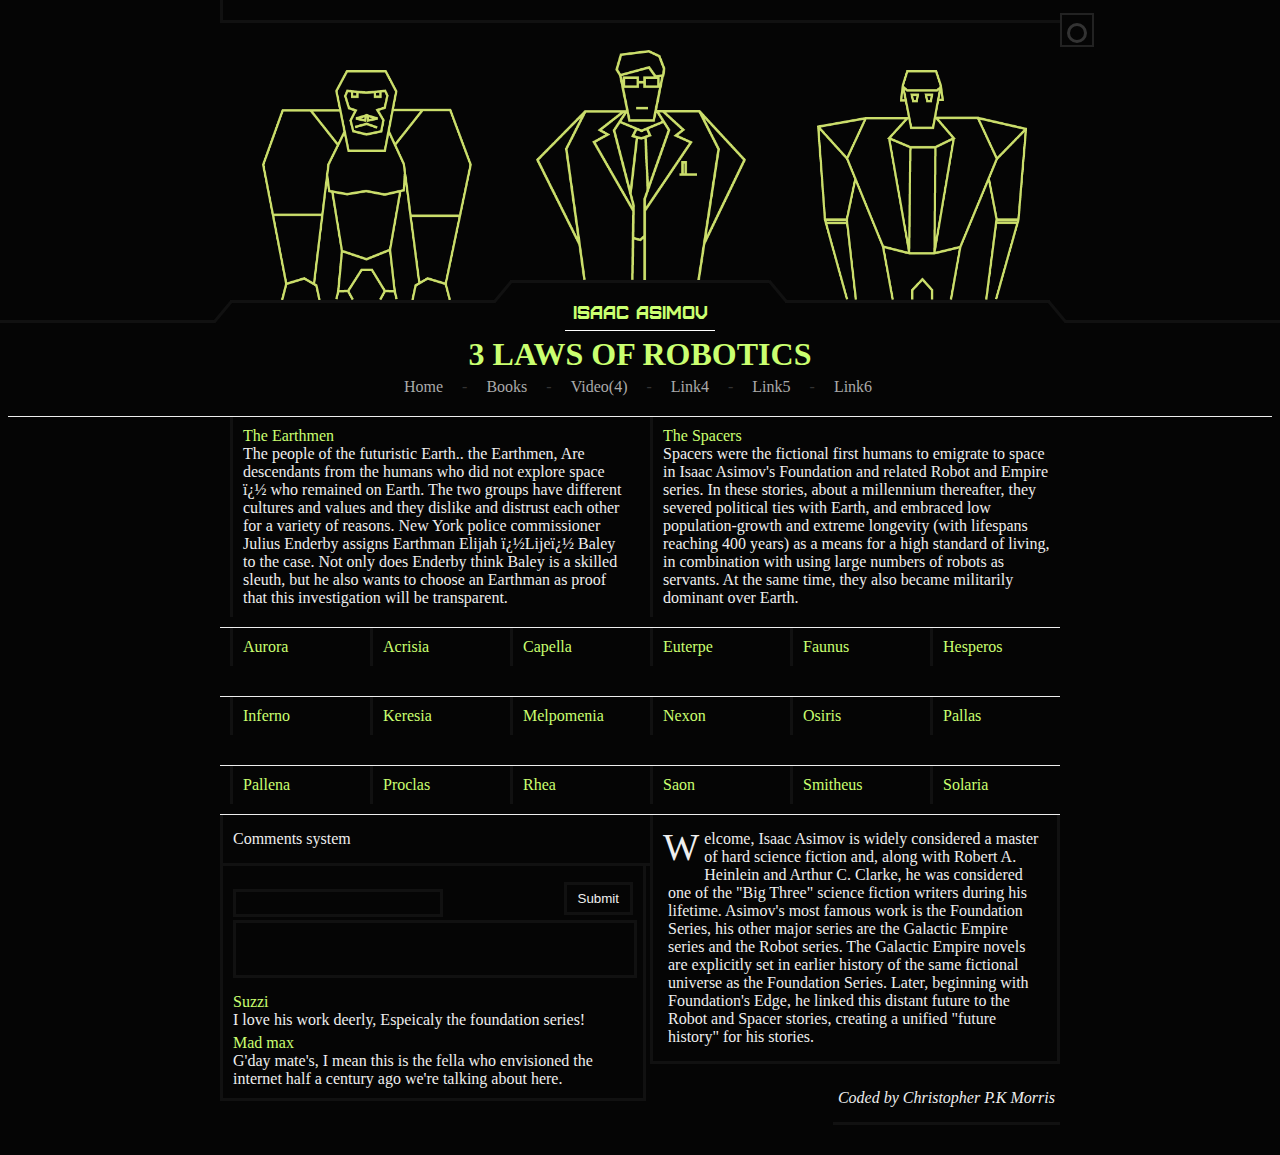
<file: index.html>
<!DOCTYPE html> <!-- we are using HTML5 -->
<html>
<head>
    <title>
    Project Asimov alternative
    </title>

	<!--furore font face link and additional styles start-->
	    <link rel="stylesheet" href="Furore-fontfacekit/stylesheet.css" type="text/css" charset="utf-8"/>

	    <style type="text/css" media="screen">
		h1.fontface {font: 60px/68px 'FuroreRegular', Arial, sans-serif;letter-spacing: 0;}

		p.style1 {font: 18px/27px 'FuroreRegular', Arial, sans-serif;}
	    </style>
	<!--furore font face link and additional styles end-->

    <link href="asimov_stylesheet.css" rel="stylesheet" type="text/css" />

   <script src="asimov-script.js"> </script> <!--external script file link-->

</head>



<body> <!--onload="canvExp()"-->



    <div id="holder">


	<!--insert-->
	 <div id="holder">







  <div id="laws-container-monument">
  <div id="top-pole"> </div>
    <div id="button-icon">
    <button type="button" id="laws-button" onclick="printLaws()">
    </button>
  </div>

        <div id="lawsPrinter">
		    <div id="lawsPrint1"> </div>
			 <div id="lawsPrint2"> </div>
			  <div id="lawsPrint3"> </div>
<!-- A laws description / DOM onclick event will appear inside this division. -->


	    </div>






  <div id="illustrations-holder">


  <!--Canvas practise
  <canvas id="practise" width="600px" height="600px" style="border:2px solid #caff90">
 Not supported.
  </canvas>

 Canvas practise-->



  <!--absolutely positioned bridges-->


 <div id="bridge-left1"> </div>
  <div id="bridge-left2"> </div>
   <div id="bridge-left3"> </div>
    <div id="bridge-right1"> </div>
     <div id="bridge-right2"> </div>
	   <div id="bridge-right3"> </div>






  <!--absolutely positioned bridges-->



	            <div id="laws-image1">


				 <img id="domImage1" src="gorilla.png" />
				</div>

			    <div id="laws-image2">
				 <img id="domImage2" src="scientist.png" />
				</div>

				 <div id="laws-image3">

			       <img id="domImage3" src="robot.png"  />
				</div>

     <div id="clear"> </div>

  </div>





          <div id="clear"> </div>
  </div>






 </div> <!--holder-->
 <!--insert end-->

















    <div id="asimov-relative">

      <p class="style1"> Isaac Asimov
	  <!-- <span id="symbol"><[' ']></span> -->
	  </p>
	  <div id="asimov-absolute"> </div>
	</div>


      <h1> 3 LAWS OF ROBOTICS </h1>

	 <div id="ui">
	 <ul>
	   <li> <a href="index.html"> Home  </a>  </li>
	   <li> <span class="indents"> - </span></li>
	   <li> <a href="books.html"> Books </a>  </li>
	   <li> <span class="indents"> - </span> </li>
	   <li>  <a href="video.html"> Video(4) </a>  </li>
	    <li> <span class="indents"> - </span> </li>
	     <li>  <a href="#"><!-- Wiki --> Link4</a>  </li>
	    <li> <span class="indents"> - </span> </li>
	   <li>  <a href="#"> <!--Quotes--> Link5 </a>  </li>
	    <li> <span class="indents"> - </span> </li>
	   <li>  <a href="#"> <!--Quotes--> Link6 </a>  </li>
	 </ul>

	 </div>






 </div> <!--holder-->


<div id="laws-container">


  <div id="laws-center">

    <div id="laws-holder-races">
         <div id="laws">
             <p>
	             <span class="green">The Earthmen</span> </br>
		        The people of the futuristic Earth..  the Earthmen, Are descendants from the humans who did not explore space � who remained on Earth. The two groups have different cultures and values and they dislike and distrust each other for a variety of reasons.  New York police commissioner Julius Enderby assigns Earthman Elijah �Lije� Baley to the case. Not only does Enderby think Baley is a skilled sleuth, but he also wants to choose an Earthman as proof that this investigation will be transparent.
		     </p>
	     </div>

	</div>

    <div id="laws-holder-races">
	     <div id="laws">
             <p>
			     <span class="green">The Spacers</span> </br>
		     Spacers were the fictional first humans to emigrate to space in Isaac Asimov's Foundation and related Robot and Empire series. In these stories, about a millennium thereafter, they severed political ties with Earth, and embraced low population-growth and extreme longevity (with lifespans reaching 400 years) as a means for a high standard of living, in combination with using large numbers of robots as servants. At the same time, they also became militarily dominant over Earth.

		     </p>
	     </div>

    </div>

  </div><!--end of laws-center-->


		<div id="clear"> </div>
</div>






 </div> <!--holder-->





    <div id="content">

		      <div id="laws-holder-books">
         <div id="laws">
             <p>
	             <span class="green">Aurora</span>
		     </p>
	     </div>

	</div>

    <div id="laws-holder-books">
	     <div id="laws">
             <p>
			     <span class="green">Acrisia</span>
		     </p>
	     </div>

    </div>


	<div id="laws-holder-books">
		 <div id="laws">
             <p>
			     <span class="green">Capella</span>
		     </p>
         </div>

	</div>


    <div id="laws-holder-books">
		 <div id="laws">
             <p>
			     <span class="green">Euterpe</span>
		     </p>
         </div>

	</div>

	<div id="laws-holder-books">
		 <div id="laws">
             <p>
			     <span class="green">Faunus</span>
		     </p>
         </div>

	</div>

	<div id="laws-holder-books">
		 <div id="laws">
             <p>
			     <span class="green">Hesperos</span>
		     </p>
         </div>

	</div>









		  <div id="clear"> </div>


     </div> <!--content end-->







	     <div id="content">

		      <div id="laws-holder-books">
         <div id="laws">
             <p>
	             <span class="green">Inferno</span>
		     </p>
	     </div>

	</div>

    <div id="laws-holder-books">
	     <div id="laws">
             <p>
			     <span class="green">Keresia</span>
		     </p>
	     </div>

    </div>


	<div id="laws-holder-books">
		 <div id="laws">
             <p>
			     <span class="green">Melpomenia</span>
		     </p>
         </div>

	</div>


    <div id="laws-holder-books">
		 <div id="laws">
             <p>
			     <span class="green">Nexon</span>
		     </p>
         </div>

	</div>

	<div id="laws-holder-books">
		 <div id="laws">
             <p>
			     <span class="green">Osiris</span>
		     </p>
         </div>

	</div>

	<div id="laws-holder-books">
		 <div id="laws">
             <p>
			     <span class="green">Pallas</span>
		     </p>
         </div>

	</div>









		  <div id="clear"> </div>


     </div> <!--content end-->








	  <div id="content">

		      <div id="laws-holder-books">
         <div id="laws">
             <p>
	             <span class="green">Pallena</span>

		     </p>
	     </div>

	</div>

    <div id="laws-holder-books">
	     <div id="laws">
             <p>
			     <span class="green">Proclas</span>
		     </p>
	     </div>

    </div>


	<div id="laws-holder-books">
		 <div id="laws">
             <p>
			     <span class="green">Rhea</span>
		     </p>
         </div>

	</div>


    <div id="laws-holder-books">
		 <div id="laws">
             <p>
			     <span class="green">Saon</span>
		     </p>
         </div>

	</div>

	<div id="laws-holder-books">
		 <div id="laws">
             <p>
			     <span class="green">Smitheus</span>
		     </p>
         </div>

	</div>

	<div id="laws-holder-books">
		 <div id="laws">
             <p>
			     <span class="green">Solaria</span>
		     </p>
         </div>

	</div>









     </div> <!--content end-->

 <div id="clear"> </div>

    <div id="content">

	<div id="right-side">
	      <div id="content-text">

		  <div id="special-letter">W</div>
		     <P> elcome, Isaac Asimov is widely considered a master of hard science fiction and, along with Robert A. Heinlein and Arthur C. Clarke, he was considered one of the "Big Three" science fiction writers during his lifetime.

		 <!--  <img src="http://static.tvtropes.org/pmwiki/pub/images/Isaac_Asimov.jpg" /> -->
		  Asimov's most famous work is the Foundation Series, his other major series are the Galactic Empire series and the Robot series. The Galactic Empire novels are explicitly set in earlier history of the same fictional universe as the Foundation Series. Later, beginning with Foundation's Edge, he linked this distant future to the Robot and Spacer stories, creating a unified "future history" for his stories.
		  </p>




		  </div> <!--content-text end-->


		  	<div id="foot">
    <footer>
     <p><em> Coded by  Christopher P.K Morris </em> </p>
   </footer>
            </div>


			</div> <!--right side end-->




          <!-- <div id="dicuss">
	           <p class="green">  <span id="special-letter">G</span>lobal discussion </p>

	       </div>-->



		         <!--	 <video width="400" height="347" controls autoplay>
  <source src="movie.ogg" type="video/ogg">
  <source src="three_laws.mp4" type="video/mp4">
  <source src="movie.webm" type="video/webm">
  <object data="movie.mp4" width="320" height="240">
    <embed width="320" height="240" src="three_laws.mp4">
  </object>
  Video not supported.
</video> -->


		 		  	  	<div id="comments-header">

     <p> Comments system </p>

            </div>



	 <div id="discussion">

	 <div>
	 <div id="insert-name">

	   <input type="text" id="myNameBox"/>

	 </div>

	 <button type="button" onclick="substitute()"> <p>Submit</p> </button>
	 <div id="clear"> </div>

	 </div>
	 <div id="insert-comment">
	   <input type="text" id="myCommentBox"/>
	 </div>

	 <p> <span class="green">Suzzi </span></br>
	 I love his work deerly, Espeicaly the foundation series! </p>
	  <p> <span class="green">Mad max </span></br>
	 G'day mate's, I mean this is the fella who envisioned the internet half a century ago we're
	 talking about here. </p>

	 <div id="printer">


	 </div>

	  <div id="printer2">


	 </div>




	 </div>





		  <div id="clear"> </div>





     </div> <!--content end-->



 <!--JS prototyping-->


 	<!--<script>
	//JS experimentation
	//var input=prompt("Hello! what's your name?");

	</script>-->












<!--JS prototyping end-->

</div><!--Wallpaper end-->


</body>




</html>
</file>
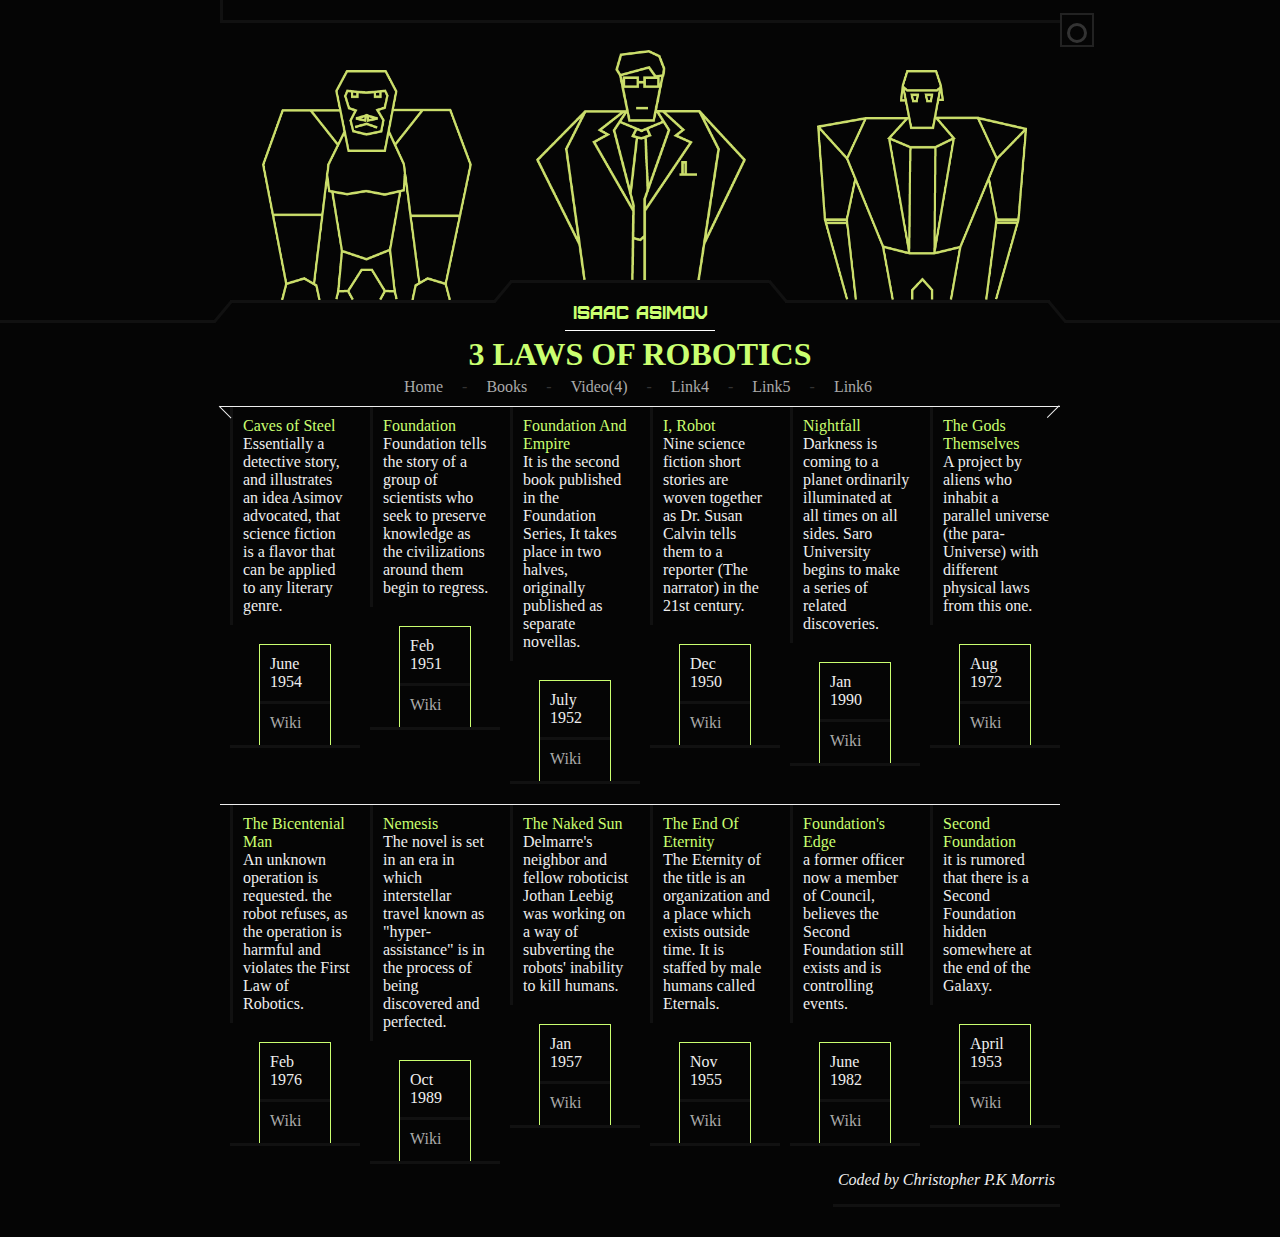
<file: books.html>
<!DOCTYPE html> <!-- we are using HTML5 -->
<html>
<head>
    <title>
    Project Asimov
    </title>

	<!--furore font face link and additional styles start-->
	    <link rel="stylesheet" href="Furore-fontfacekit/stylesheet.css" type="text/css" charset="utf-8"/>

	    <style type="text/css" media="screen">
		h1.fontface {font: 60px/68px 'FuroreRegular', Arial, sans-serif;letter-spacing: 0;}

		p.style1 {font: 18px/27px 'FuroreRegular', Arial, sans-serif;}
	    </style>
	<!--furore font face link and additional styles end-->

    <link href="asimov_stylesheet.css" rel="stylesheet" type="text/css" />

	<script src="asimov-script.js"> </script> <!--external script file link-->

</head>



<body>

    <div id="holder">







	<!--insert-->
	 <div id="holder">







  <div id="laws-container-monument">
  <div id="top-pole"> </div>
  <div id="button-icon">
    <button type="button" id="laws-button" onclick="printLaws()">
    </button>
  </div>

        <div id="lawsPrinter">
		    <div id="lawsPrint1"> </div>
			 <div id="lawsPrint2"> </div>
			  <div id="lawsPrint3"> </div>
<!-- A laws description / DOM onclick event will appear inside this division. -->


	    </div>






  <div id="illustrations-holder">



	     <!--absolutely positioned bridges-->


 <div id="bridge-left1"> </div>
  <div id="bridge-left2"> </div>
   <div id="bridge-left3"> </div>
    <div id="bridge-right1"> </div>
     <div id="bridge-right2"> </div>
	   <div id="bridge-right3"> </div>


         <!--absolutely positioned bridges-->



	            <div id="laws-image1">
				 <img src="gorilla.png" />
				</div>

			    <div id="laws-image2">
				 <img src="scientist.png" />
				</div>

				 <div id="laws-image3">
				<img src="robot.png" />
				</div>

     <div id="clear"> </div>

  </div>





          <div id="clear"> </div>
  </div>






 </div> <!--holder-->
 <!--insert end-->

















    <div id="asimov-relative">

      <p class="style1"> Isaac Asimov
	  <!-- <span id="symbol"><[' ']></span> -->
	  </p>
	  <div id="asimov-absolute"> </div>
	</div>


      <h1> 3 LAWS OF ROBOTICS </h1>

	 	 <div id="ui">
      <ul>
	 <li> <a href="index.html"> Home  </a>  </li>
	   <li> <span class="indents"> - </span></li>
	   <li> <a href="books.html"> Books </a>  </li>
	   <li> <span class="indents"> - </span> </li>
	   <li>  <a href="video.html"> Video(4) </a>  </li>
	    <li> <span class="indents"> - </span> </li>
	     <li>  <a href="#"><!-- Wiki --> Link4</a>  </li>
	    <li> <span class="indents"> - </span> </li>
	   <li>  <a href="#"> <!--Quotes--> Link5 </a>  </li>
	    <li> <span class="indents"> - </span> </li>
	   <li>  <a href="#"> <!--Quotes--> Link6 </a>  </li>
	 </ul>

	 </div>


  <div id="laws-container">



   <div id="diagonal-box1"> </div>
   <div id="diagonal-box2"> </div>


    <div id="laws-holder-books">
         <div id="laws">
             <p>
	             <span class="green">Caves of Steel</span> </br>
		      Essentially a detective story, and illustrates an idea Asimov advocated, that science fiction is a flavor that can be applied to any literary genre.
		     </p>
	     </div>
		        <div id="laws-image">
				    <div id="book">
                        <div id="buy-book">
                              <p> June </br> 1954</p>
							</div>

							 <div id="book-links">
							 <p> <a href="http://en.wikipedia.org/wiki/Caves_of_steel"> Wiki </a> </p>

							</div>



					</div>
				</div>
	</div>

    <div id="laws-holder-books">
	     <div id="laws">
             <p>
			     <span class="green">Foundation</span> </br>
		       Foundation tells the story of a group of scientists who seek to preserve knowledge as the civilizations around them begin to regress.
		     </p>
	     </div>
	             <div id="laws-image">
				     <div id="book">
                          <div id="buy-book">
                              <p> Feb </br> 1951 </p>
							</div>

							 <div id="book-links">
							<p> <a href="http://en.wikipedia.org/wiki/Foundation_(novel)"> Wiki  </a> </p>

							</div>



					 </div>
				</div>
    </div>


	<div id="laws-holder-books">
		 <div id="laws">
             <p>
			     <span class="green">Foundation And Empire</span> </br>
			It is the second book published in the Foundation Series, It takes place in two halves, originally published as separate novellas.
		     </p>
         </div>
		        <div id="laws-image">
				    <div id="book">
					  <div id="buy-book">
                              <p>July </br> 1952 </p>
							</div>


							 <div id="book-links">
						<p> <a href="http://en.wikipedia.org/wiki/Foundation_and_Empire"> Wiki </a> </p>

							</div>

					</div>



				</div>
	</div>


    <div id="laws-holder-books">
		 <div id="laws">
             <p>
			     <span class="green">I, Robot</span> </br>
			 Nine science fiction short stories are woven together as Dr. Susan Calvin tells them to a reporter (The narrator) in the 21st century.
		     </p>
         </div>
		        <div id="laws-image">
				    <div id="book">
                         <div id="buy-book">
                              <p> Dec </br> 1950</p>
							</div>

							 <div id="book-links">
							<p> <a href="http://en.wikipedia.org/wiki/I_robot"> Wiki </a> </p>

							</div>
					</div>
				</div>
	</div>

	<div id="laws-holder-books">
		 <div id="laws">
             <p>
			     <span class="green">Nightfall</span> </br>
		Darkness is coming to a planet ordinarily illuminated at all times on all sides.
			 Saro University begins to make a series of related discoveries.
		     </p>
         </div>
		        <div id="laws-image">
				    <div id="book">
					     <div id="buy-book">
                              <p> Jan </br> 1990 </p>
							</div>

							 <div id="book-links">
						<p> <a href="http://en.wikipedia.org/wiki/Nightfall_(Asimov_short_story_and_novel)"> Wiki </a> </p>

							</div>


					</div>
				</div>
	</div>

	<div id="laws-holder-books">
		 <div id="laws">
             <p>
			     <span class="green">The Gods Themselves</span> </br>
			 A project by aliens who inhabit a parallel universe (the para-Universe) with different physical laws from this one.
		     </p>
         </div>
		        <div id="laws-image">
				   <div id="book">
				        <div id="buy-book">
                              <p>Aug </br> 1972 </p>
							</div>

							 <div id="book-links">
							<p> <a href="http://en.wikipedia.org/wiki/The_Gods_Themselves"> Wiki </a> </p>

							</div>


				   </div>
				</div>
	</div>











          <div id="clear"> </div>
  </div>






 </div> <!--holder-->





    <div id="content">

		      <div id="laws-holder-books">
         <div id="laws">
             <p>
	             <span class="green">The Bicentenial Man</span> </br>
		     An unknown operation is requested. the robot refuses, as the operation is harmful and violates the First Law of Robotics.
		     </p>
	     </div>
		        <div id="laws-image">

				   <div id="book">
                           <div id="buy-book">
                              <p>Feb</br>1976 </p>
							</div>

							<div id="book-links">
						<p> <a href="http://en.wikipedia.org/wiki/The_Bicentennial_Man"> Wiki </a></p>

							</div>
				   </div>

				</div>
	</div>

    <div id="laws-holder-books">
	     <div id="laws">
             <p>
			     <span class="green">Nemesis</span> </br>
		        The novel is set in an era in which interstellar travel known  as <br/> "hyper-assistance" is in the process of being discovered and perfected.
		     </p>
	     </div>
	             <div id="laws-image">
				      <div id="book">
                           <div id="buy-book">
                              <p>Oct </br> 1989</p>
							</div>

								 <div id="book-links">
						<p> <a href="http://en.wikipedia.org/wiki/Nemesis_(Isaac_Asimov_novel)"> Wiki </a> </p>

							</div>

					  </div>
				</div>
    </div>


	<div id="laws-holder-books">
		 <div id="laws">
             <p>
			     <span class="green">The Naked Sun</span> </br>
			  Delmarre's neighbor and fellow roboticist Jothan Leebig was working on a way of subverting the robots' inability to kill humans.
		     </p>
         </div>
		        <div id="laws-image">
				    <div id="book">
					     <div id="buy-book">
                              <p>Jan </br> 1957</p>
							</div>

								 <div id="book-links">
							<p> <a href="http://en.wikipedia.org/wiki/The_Naked_Sun"> Wiki </a> </p>

							</div>

					</div>
				</div>
	</div>


    <div id="laws-holder-books">
		 <div id="laws">
             <p>
			     <span class="green">The End Of Eternity</span> </br>
			  The Eternity of the title is an organization and a place which exists outside time. It is staffed by male humans called Eternals.
		     </p>
         </div>
		        <div id="laws-image">
				    <div id="book">
                           <div id="buy-book">
                              <p>Nov </br> 1955</p>
							</div>

								 <div id="book-links">
							<p> <a href="http://en.wikipedia.org/wiki/The_End_of_Eternity"> Wiki </a> </p>

							</div>

					</div>
				</div>
	</div>

	<div id="laws-holder-books">
		 <div id="laws">
             <p>
			     <span class="green">Foundation's Edge</span> </br>
			  a former officer now a member of Council, believes the Second Foundation still exists and is controlling events.
		     </p>
         </div>
		        <div id="laws-image">
				    <div id="book">
                              <div id="buy-book">
                              <p> June </br> 1982 </p>
							</div>

								 <div id="book-links">
						<p> <a href="http://en.wikipedia.org/wiki/Foundation's_Edge"> Wiki </a> </p>

							</div>
					</div>
				</div>
	</div>

	<div id="laws-holder-books">
		 <div id="laws">
             <p>
			     <span class="green">Second Foundation</span> </br>
			  it is rumored </br> that there is a Second Foundation hidden somewhere at the end of the Galaxy.
		     </p>
         </div>
		        <div id="laws-image">
				    <div id="book">
		                    <div id="buy-book">
                              <p> April </br> 1953 </p>
							</div>

								 <div id="book-links">
                               <p> <a href="http://en.wikipedia.org/wiki/Second_Foundation"> Wiki </a></p>

							</div>



					</div>
				</div>
	</div>






		  	<div id="foot">
    <footer>
     <p><em> Coded by Christopher P.K Morris </em> </p>
   </footer>
            </div>



		  <div id="clear"> </div>


     </div> <!--content end-->










</body>




</html>
</file>
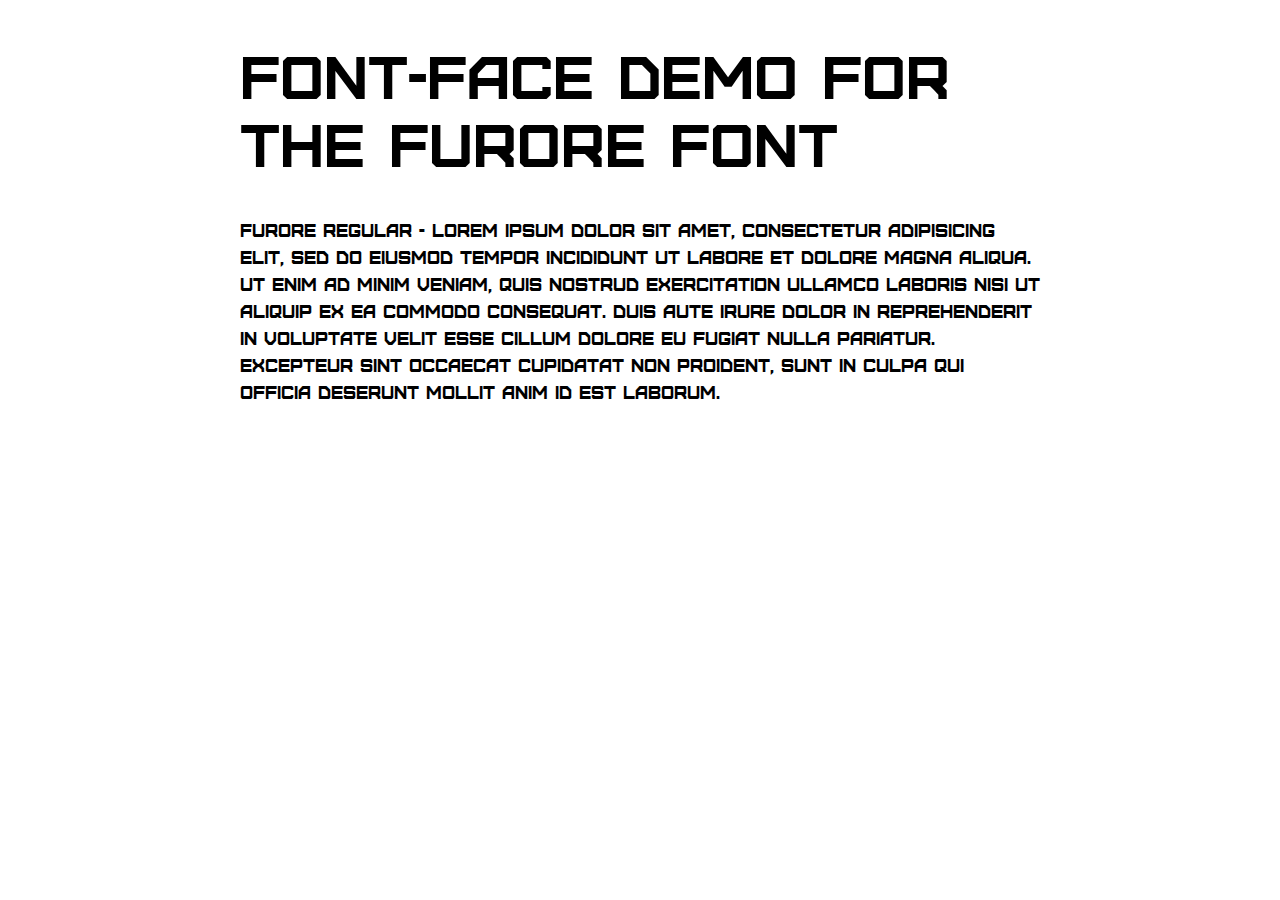
<file: Furore-fontfacekit/demo.html>
<!DOCTYPE html PUBLIC "-//W3C//DTD XHTML 1.0 Strict//EN"
	"http://www.w3.org/TR/xhtml1/DTD/xhtml1-strict.dtd">

<html xmlns="http://www.w3.org/1999/xhtml" xml:lang="en" lang="en">
<head>
	<meta http-equiv="Content-Type" content="text/html; charset=utf-8"/>

	<title>Font Face Demo</title>
	<link rel="stylesheet" href="stylesheet.css" type="text/css" charset="utf-8">
	<style type="text/css" media="screen">
		h1.fontface {font: 60px/68px 'FuroreRegular', Arial, sans-serif;letter-spacing: 0;}

		p.style1 {font: 18px/27px 'FuroreRegular', Arial, sans-serif;}
		
		#container {
			width: 800px;
			margin-left: auto;
			margin-right: auto;
		}
	</style>
</head>

<body>
	<div id="container">
		<h1 class="fontface">FONT-FACE DEMO FOR THE FURORE FONT</h1>
	
	 

	<p class="style1">Furore Regular - Lorem ipsum dolor sit amet, consectetur adipisicing elit, sed do eiusmod tempor incididunt ut labore et dolore magna aliqua. Ut enim ad minim veniam, quis nostrud exercitation ullamco laboris nisi ut aliquip ex ea commodo consequat. Duis aute irure dolor in reprehenderit in voluptate velit esse cillum dolore eu fugiat nulla pariatur. Excepteur sint occaecat cupidatat non proident, sunt in culpa qui officia deserunt mollit anim id est laborum.</p>

		</div>
</body>
</html>
</file>
<file: Furore-fontfacekit/stylesheet.css>
/* Generated by Font Squirrel (http://www.fontsquirrel.com) on August 29, 2012 02:56:50 PM America/New_York */



@font-face {
    font-family: 'FuroreRegular';
    src: url('Furore-webfont.eot');
    src: url('Furore-webfont.eot?#iefix') format('embedded-opentype'),
         url('Furore-webfont.woff') format('woff'),
         url('Furore-webfont.ttf') format('truetype'),
         url('Furore-webfont.svg#FuroreRegular') format('svg');
    font-weight: normal;
    font-style: normal;

}
</file>
<file: asimov_stylesheet.css>
/*Asimov stylesheet*/
  p.style1{
  color:#CAFF70; 
  text-align:center; 
  }

	
  p{
  color:#eee; 
 padding:0px; 
 margin:5px; 
  }
  
body{
    /*background-image:url("site-background.gif"); */
 background:#050505;  

}

#laws-container-monument {
  
   border-top:3px solid #111; 
    margin:0 auto; 
	position:relative; 
 	}
	
#laws-container {
  
   border-top:1px solid #eee; 
    margin:0 auto; 
	position:relative; 
 	}
	
	#laws-center{
	margin:0 auto; 
	width:840px; 
	}
	
	#laws-holder{
	
	width:263px; 
	float:left; 
	margin-left:10px; 
	
	}
	
		#laws-holder-books{
	
	width:130px; 
	float:left; 
	margin-left:10px; 
	
	}
	
	#laws{
	border-left:3px solid #111; 
	padding:10px; 
	}
	
	#laws-image1{
	border-bottom:3px solid #111; 
	height:230px; 
	width:265px; 
	/* width:838px; */
	
 
	  animation: flash 1s; 
   -webkit-animation: flash 1s;  /* Safari and Chrome */
   /*animation-iteration-count: infinite; */
  /* chrome/safari pre-fix */
   /*-webkit-animation-iteration-count: infinite; */
   margin-top:20px; 
   /*float:left;
   margin-left:10px; */
   position:absolute; 
   bottom:-20px; 
   left:10px; 

	} 
	
	#laws-image2{
	border-bottom:3px solid #111; 
	height:230px; 
	width:259px; 
	animation: flash 1.3s;
-webkit-animation: flash 1.3s; /* Safari and Chrome */
    /* animation-iteration-count: infinite; */
  /* chrome/safari pre-fix */
   /* -webkit-animation-iteration-count: infinite;  */
/*float:left;

   margin-left:10px; */
   position:absolute; 
   left:290px;
     bottom:-0px; 
	}
	
	#laws-image3{
	border-bottom:3px solid #111; 
	height:230px; 
	width:265px; 
	 margin-top:20px; 
		  animation: flash 1.6s; 
    -webkit-animation: flash 1.6s;  /* Safari and Chrome */
   /* animation-iteration-count: infinite; */
  /* chrome/safari pre-fix */
   /*  -webkit-animation-iteration-count: infinite; */
  /*float:left; 
     margin-left:10px; */
	position:absolute; 
	right:10px;
	bottom:-20px; 
	
	
	}
	
	#bridge-left1{width:28px; border-bottom:3px solid #111; position:absolute; top:262px; left:269px;
	  animation: flash 1.15s; 
   -webkit-animation: flash 1.15s;  /* Safari and Chrome */
   transform: rotate(-50deg);
-ms-transform: rotate(-50deg); /* IE 9 */
-webkit-transform: rotate(-50deg); /* Safari and Chrome */
   }
    #bridge-left2{width:28px; border-bottom:3px solid #111; position:absolute; top:282px; left:-11px;
		  animation: flash 0.85s; 
   -webkit-animation: flash 0.85s;  /* Safari and Chrome */
      transform: rotate(-50deg);
-ms-transform: rotate(-50deg); /* IE 9 */
-webkit-transform: rotate(-50deg); /* Safari and Chrome */}
     #bridge-left3{width:550px; border-bottom:3px solid #111; position:absolute; top:292px; left:-555px;
	 	  animation: flash 0.7s; 
   -webkit-animation: flash 0.7s;  /* Safari and Chrome */}
   #bridge-right1{width:28px; border-bottom:3px solid #111; position:absolute; top:262px; right:268px;
	  animation: flash 1.45s; 
   -webkit-animation: flash 1.45s;  /* Safari and Chrome */ 
   transform: rotate(50deg);
-ms-transform: rotate(50deg); /* IE 9 */
-webkit-transform: rotate(50deg); /* Safari and Chrome */   }
	#bridge-right2{width:28px; border-bottom:3px solid #111; position:absolute; top:282px; right:-11px; 
		  animation: flash 1.75s; 
   -webkit-animation: flash 1.75s;  /* Safari and Chrome */
     transform: rotate(50deg);
-ms-transform: rotate(50deg); /* IE 9 */
-webkit-transform: rotate(50deg); /* Safari and Chrome */ }
	 #bridge-right3{width:550px; border-bottom:3px solid #111; position:absolute; top:292px; right:-555px;
	 	  animation: flash 1.9s; 
   -webkit-animation: flash 1.9s;  /* Safari and Chrome */}
   
   #top-pole{
   width:15px; 
   height:30px;
   border-left:3px solid #111;    
   position:absolute; 
   top:-32px; 
   
   }

	
	 #laws-image1 img, #laws-image3 img{
	 height:230px;
     width:210px; 

	 
	 
	 margin-left:32px; 
    
     /* margin-left:72px; */  }
	 
	 #laws-image2 img{
	 height:230px;
     width:210px; 
     margin-left:26px; 
	 }
	 
	 #illustrations-holder{
	 /* border:1px solid #eee; */
	 clear:both; 
	 /* border:1px solid #caff90; */

	position:relative; 
	height:255px; 
	 }

   
	
	#laws-image{
	border-bottom:3px solid #111; 
	height:101px; 
	 /*get rid of this bg color when fixed*/

	padding-top:19px; 
	}
	
	 #book{ 
 border-top:1px solid #CAFF70; 
 border-left:1px solid #CAFF70; 
 border-right:1px solid #CAFF70; 

 height:100px; 
 width:70px; 
 
margin:0 auto; 
 
 }
 
 #book:hover{ 
 border-top:1px solid #CAFF70; 
 border-left:1px solid #CAFF70; 
 border-right:1px solid #CAFF70; 

 height:100px; 
 width:75px; 
 
margin:0 auto; 
  
 }
 
 #buy-book{border-bottom:3px solid #111; padding:5px;  }
 
 #book img{

 height:100px; 
 width:70px; 
 }
	
		#laws p{
padding-top:0px; 
margin:0px; 
	}
	
	/* #laws:hover{
	border-left:3px solid #CAFF70;
    padding-left:5px; 	} */
	
	
	#clear{
	clear:both; 
	}
	
	.green{
	color:#CAFF70; 
	}
	
	.grey{
	color:#aaa; 
	}
	
	

	
	
h1{
color:#CAFF70;
text-align:center; 
margin:5px; 
}

#symbol{
color:#111;
}

#asimov-relative{
position:relative;
border-bottom:1px solid white; 
width:150px; 
margin:0 auto; 


 }

#asimov-absolute{
position:absolute; 
/*border-right:1px dotted white; 
border-left:1px dotted white; */ 
 height:30px;
 width:130px;
bottom:20px; 
left:10px; 
z-index: -1; 
 }
 
 #ui{
 margin-bottom:10px; 
 width:600px;
 margin:0 auto;
 margin-bottom:10px;  }
 
 ul{
 list-style-type:none;
 margin:0px; 
 /*padding-left:96px; */
padding-left:49px;  }
 
  li {
  display:inline;
  margin-left:15px; 
color:#aaa;   }
  
#ui ul li a{
text-decoration:none; 
color:#aaa; 
}

#ui ul li a:hover{

color: #FF7F24; 
 }



iframe{padding-top:20px; }

#content-text img{ float:left; 
height:140px;
 padding-right:10px;
 padding-top:10px; 
padding-bottom:10px;  }

#special-letter{font-size:2em; }

p.pad{float:left; margin-left:20px; }

#holder{ 
width:840px; 

margin:0 auto; 
margin-top:20px;

padding-bottom:10px; 
  }


#underline{ /*border-bottom:3px solid #111; */   }

#underline:hover{ }



#discussion{
float:left;


 /*height:310px;*/  
 width:410px; 
 border-left:3px solid #111; 
border-right:3px solid #111; 
border-bottom:3px solid #111;
padding:5px; 


 }
 
 
 #discussion p{
 
 }
 #dicuss{margin-left:20px; }
 
 #foot{
  float:right; 
 border-bottom:3px solid #111;
display:inline; 
 margin-top:20px; 
 padding-bottom:10px; 
 }
 
 
 #diagonal-box1{width:2%; 
 height:5px; 
     margin-left:-5px;
     position:absolute;
     top:4px;
    
     transform:rotate(-135deg);
     -o-transform:rotate(-135deg);
     -moz-transform:rotate(-135deg);
     -webkit-transform:rotate(-135deg);
	 
	 border-bottom:1px solid #eee; 
	 }
	 
	  #diagonal-box2{width:2%; 
 height:5px; 
     margin-left:823px;
     position:absolute;
     top:0px;
    
     transform:rotate(-45deg);
     -o-transform:rotate(-45deg);
     -moz-transform:rotate(-45deg);
     -webkit-transform:rotate(-45deg);
	 
	 border-bottom:1px solid #eee;  
	 }
 
 
 #HCB_comment_box{
 
 
 }
 
 
 
video{
margin-left:10px;
float:left;  
 }
 
 /*video page -------------------------------------*/
 #video-container video{
 margin:0px; 
 }
 
 #video-container{
float:left; 
margin-left:10px; 
border-bottom:3px solid #111; 
   }

#video-text{
clear:both; 
width:400px; 
padding-top:5px;
padding-bottom:5px; 
}
 
/*video page end ----------------------------------*/

	#laws-holder-races{
	
	width:410px; 
	float:left; 
	margin-left:10px; 
	
	}
	
	#book-links p{
	color:#aaa;
	padding:5px; 
	
	}
	
		#book-links p a{
	color:#aaa;
	text-decoration:none; 
	}
	
		#book-links p a:hover{
	color:#FF7F24;
	text-decoration:none;
	
	
	}
	
	.dark-grey{color:#333; }
	
	#special-letter{font-size:2.4em; display:inline;
 float:left; color:#eee; padding:0px; margin-right:5px;   }
 
 
 
 /* Animation: Neon flash sequence ------------------------------------ */
 @keyframes flash
{
10% {border-bottom: 3px solid #111;}
45% {border-bottom: 3px solid #caff70;}
80%  {border-bottom: 3px solid #111;}
}

@-webkit-keyframes flash /* Safari and Chrome */
{
10% {border-bottom: 3px solid #111;}
45% {border-bottom: 3px solid #caff70;}
80%  {border-bottom: 3px solid #111;}
}
 
 /* Animation: Neon flash sequence end ------------------------------------ */
 
 
 /*User box-----------------------------------------------*/
 
 #user-box{
 position:absolute;
 width:160px; 
 height:80px; 
 border:3px solid #111;
 border-top:none;
 left:320px;
 bottom:-45px; 
  /* background:#0099FF ; */
  background:#aaa; 
padding:10px; 
 }
 
 
 
 
 
 
/*user box end-----------------------------------------------*/

#insert-name{
/*background:#111;*/
/* border:3px solid #111; */
width:205px; 
height:24px; 
margin-left:5px; 
margin-top:18px; 
/* padding:2px; */
 float:left; 

 }

#insert-comment{

/*background:#111;*/ 
/*border:3px solid #111; */ 
margin:5px; 

margin-bottom:15px; 
/*padding:2px; */
}

button{
float:right; 
margin-top:11px; 
/* margin-left:113px; */
margin-right:5px; 
border:none;
 background:none; 
border:3px solid #111; 
 }
 
 button:active{
border:3px solid #caff90; 
 }
 
 #comments-header{
 border-bottom:3px solid #111; 
 padding:5px; 
 padding-top:10px;
 padding-bottom:10px; 
 width:420px; 
 border-left:3px solid #111; 
 
 }
 
 	#content{width:840px; 
	padding-bottom:20px;  
	margin:10px  auto; 
	border-top:1px solid #eee; 
	
	
	}
	
	#content-text{width:384px; 
float:right;
padding:10px; 

border-left:3px solid #111; 
border-right:3px solid #111; 
border-bottom:3px solid #111; 
  }
  
  	#right-side{width:380px; 
float:right;



  }
  
  /*(#wallpaper{width:1060px; 
  height:1100px; 
 margin:0 auto; 
  background-image:url('site-background2.jpg');
  border:1px solid white; 
  }*/

  
  
  #lawsPrinter{
  
 

  }
  
 
 #lawsPrint1{
    text-align:center; 
  float:left;
  width:265px; 
 margin-top:5px; 

  margin-left:5px; 
    animation: text-fade 1s;
-webkit-animation: text-fade 1s; /* Safari and Chrome */
  animation-iteration-count: infinite;
  /*chrome/safari pre-fix */
  -webkit-animation-iteration-count: infinite;
  
  }
  
  
  #lawsPrint2,#lawsPrint3{ /*chain selector */
  text-align:center; 
  float:left;
  width:265px; 
  margin-top:5px; 

  margin-left:10px; 
    animation: text-fade 1s;
-webkit-animation: text-fade 1s; /* Safari and Chrome */
  animation-iteration-count: infinite;
  /*chrome/safari pre-fix */
  -webkit-animation-iteration-count: infinite;
  
  }
  
  #laws-button{

  }
  
    #laws-button:hover{

  border:2px solid #caff90; 
  animation: button-fade 1s; 
  -webkit-animation: button-fade 1s; /* Safari and Chrome */
  animation-iteration-count: infinite;
  /*chrome/safari pre-fix */
  -webkit-animation-iteration-count: infinite;         /*fix this button anim*/
  }

  
  /*button animation start*/
  @keyframes button-fade
{
from{color: #333333;}
to {color: #caff70;}
}

@-webkit-keyframes button-fade /* Safari and Chrome */
{
from{color: #333333; }
to {color: #caff70; }
}
  
  /*button animation end*/
  
  
  @keyframes text-fade
{
from{color: #333333;}
to {color: #caff70;}
}

@-webkit-keyframes text-fade /* Safari and Chrome */
{
from{color: #333333; }
to {color: #caff70; }
}

#myCommentBox{
background:#050505;	
border:3px solid #111;  
height:50px; 
width:394px; 
color:#eee; 

}

#myNameBox{
background:#050505;	
border:3px solid #111;  
 height:20px; 
width:200px; 
color:#eee; 


}


.indents{
color:#333; 


}

#laws-button{ /*the actual button */
width:20px;
height:20px;
border:3px solid #333; 
margin-top:8px;
border-radius:10px;  
-moz-border-radius:10px; 
-webkit-border-radius:10px;  
}

#button-icon{
border:2px solid #222; 
height:30px; 
width:30px; 
  position:absolute; 
  right:-34px; 
  top:-10px; 
}
</file>
